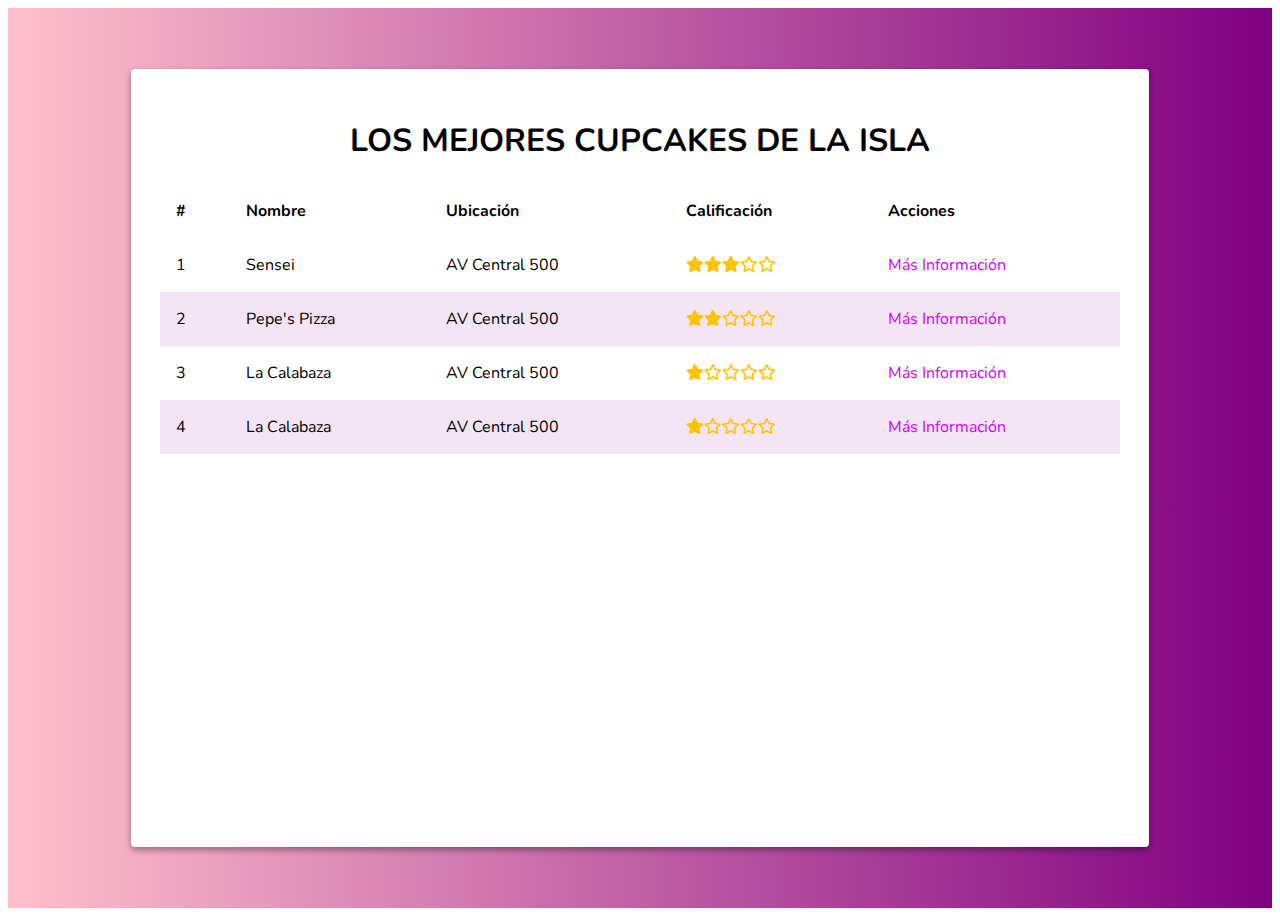
<file: boletines/index.html>
<!DOCTYPE html>
<html lang="es">
<head>
    <meta charset="UTF-8">
    <meta name="viewport" content="width=device-width, initial-scale=1.0">
    <title>Los mejores Cupcakes de la Isla</title>
    <link rel="preconnect" href="https://fonts.googleapis.com">
    <link rel="preconnect" href="https://fonts.gstatic.com" crossorigin>
    <link href="https://fonts.googleapis.com/css2?family=Nunito:ital,wght@0,200..1000;1,200..1000&display=swap" rel="stylesheet">
    <link rel="stylesheet" href="https://necolas.github.io/normalize.css/8.0.1/normalize.css">
    <link rel="stylesheet" href="https://cdnjs.cloudflare.com/ajax/libs/font-awesome/6.5.1/css/all.min.css">
    <link rel="stylesheet" href="./assets/css/main.css">
    <link rel="stylesheet" href="https://cdnjs.cloudflare.com/ajax/libs/animate.css/4.1.1/animate.min.css">
</head>
<body>
    <div class="container">
        <div class="content animate__animated animate__fadeInDown">
            <header>
                <h1 class="title">Los mejores Cupcakes de la Isla</h1>
            </header>
            <table class="table">
                <thead>
                    <th>#</th>
                    <th>Nombre</th>
                    <th>Ubicación</th>
                    <th>Calificación</th>
                    <th>Acciones</th>
                </thead>
                <tbody>
                    <tr>
                        <td>1</td>
                        <td>Sensei</td>
                        <td>AV Central 500</td>
                        <td><i class="fa-solid fa-star"></i><i class="fa fa-star"></i><i class="fa fa-star"></i><i class="fa-regular fa-star"></i><i class="fa-regular fa-star"></i></td>
                        <td><a href="./restaurantes/sensei.html">Más Información</a></td>
                    </tr>
                    <tr>
                        <td>2</td>
                        <td>Pepe's Pizza</td>
                        <td>AV Central 500</td>
                        <td><i class="fa fa-star"></i><i class="fa fa-star"></i><i class="fa-regular fa-star"></i><i class="fa-regular fa-star"></i><i class="fa-regular fa-star"></i></td>
                        <td><a href="./restaurantes/sensei.html">Más Información</a></td>
                    </tr>
                    <tr>
                        <td>3</td>
                        <td>La Calabaza</td>
                        <td>AV Central 500</td>
                        <td><i class="fa fa-star"></i><i class="fa-regular fa-star"></i><i class="fa-regular fa-star"></i><i class="fa-regular fa-star"></i><i class="fa-regular fa-star"></i></td>
                        <td><a href="./restaurantes/sensei.html">Más Información</a></td>
                    </tr>
                    <tr>
                        <td>4</td>
                        <td>La Calabaza</td>
                        <td>AV Central 500</td>
                        <td><i class="fa fa-star"></i><i class="fa-regular fa-star"></i><i class="fa-regular fa-star"></i><i class="fa-regular fa-star"></i><i class="fa-regular fa-star"></i></td>
                        <td><a href="./restaurantes/sensei.html">Más Información</a></td>
                    </tr>
                </tbody>
            </table>
        </div>
    </div>
    <script src="./javascript/main.js"></script>
</body>
</html>
</file>
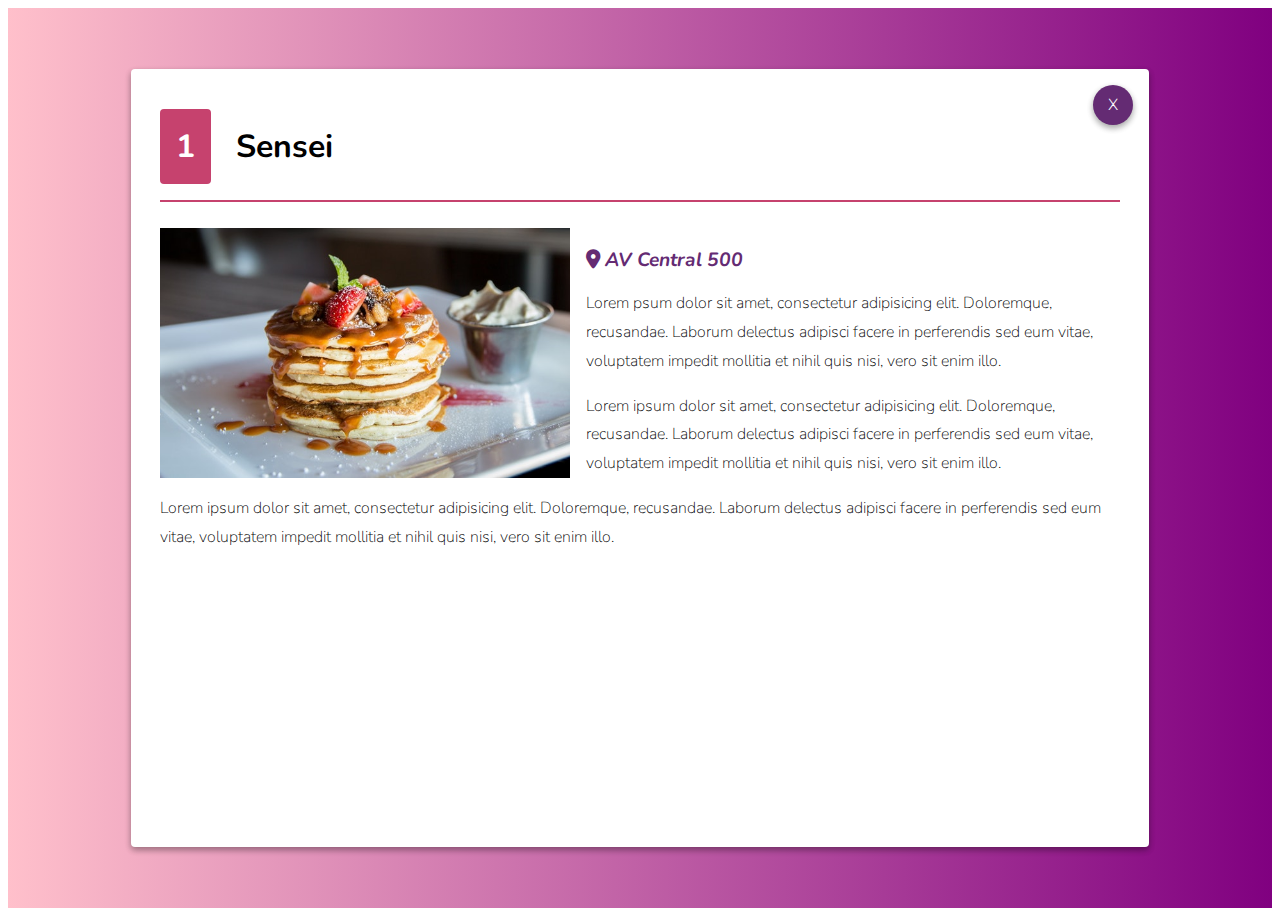
<file: boletines/restaurantes/sensei.html>
<!DOCTYPE html>
<html lang="es">
<head>
    <meta charset="UTF-8">
    <meta name="viewport" content="width=device-width, initial-scale=1.0">
    <title>Los mejores Cupcakes de la Isla</title>
    <link rel="preconnect" href="https://fonts.googleapis.com">
    <link rel="preconnect" href="https://fonts.gstatic.com" crossorigin>
    <link href="https://fonts.googleapis.com/css2?family=Nunito:ital,wght@0,200..1000;1,200..1000&display=swap" rel="stylesheet">
    <link rel="stylesheet" href="https://necolas.github.io/normalize.css/8.0.1/normalize.css">
    <link rel="stylesheet" href="https://cdnjs.cloudflare.com/ajax/libs/font-awesome/6.5.1/css/all.min.css">
    <link rel="stylesheet" href="../assets/css/main.css">
    <link rel="stylesheet" href="https://cdnjs.cloudflare.com/ajax/libs/animate.css/4.1.1/animate.min.css">
</head>
<body>
    <div class="container">
        <div class="content animate__animated animate__fadeInDown">
            <div class="actions">
                <a href="../index.html" class="close">
                    <span>X</span>
                </a>
            </div>
            <header>
                <h2 class="title-item">
                    <span class="position">1</span>
                    Sensei
                </h2>
            </header>
            <section>
                <img src="../assets/images/cubano.jpg" class="main-image" alt="Deliciosos Hot Cakes">
                <div class="text">
                    <address class="address">
                        <i class="fa-solid fa-location-dot"></i>
                        AV Central 500
                    </address>
                    <p class="paragraph">Lorem psum dolor sit amet, consectetur adipisicing elit. Doloremque, recusandae. Laborum delectus adipisci facere in perferendis sed eum vitae, voluptatem impedit mollitia et nihil quis nisi, vero sit enim illo.</p>
                    <p class="paragraph">Lorem ipsum dolor sit amet, consectetur adipisicing elit. Doloremque, recusandae. Laborum delectus adipisci facere in perferendis sed eum vitae, voluptatem impedit mollitia et nihil quis nisi, vero sit enim illo.</p>
                    <p class="paragraph">Lorem ipsum dolor sit amet, consectetur adipisicing elit. Doloremque, recusandae. Laborum delectus adipisci facere in perferendis sed eum vitae, voluptatem impedit mollitia et nihil quis nisi, vero sit enim illo.</p>
                </div>
            </section>
        </div>
    </div>
    <script src="../javascript/main.js"></script>
</body>
</html>
</file>
<file: boletines/assets/css/main.css>
html{
    margin: 0;
    font-family: "Nunito", sans-serif;
}

.title{
    text-transform: uppercase;
    /* alinear el texto al centro, dentro de una caja inline */
    text-align: center;
}

.container{
    background: #800080;  /* fallback for old browsers */
    background: -webkit-linear-gradient(to right, #ffc0cb, #800080);  /* Chrome 10-25, Safari 5.1-6 */
    background: linear-gradient(to right, #ffc0cb, #800080); /* W3C, IE 10+/ Edge, Firefox 16+, Chrome 26+, Opera 12+, Safari 7+ */
    height: 100vh;
    display: flex;
    align-items: center;
    justify-content: center;
}

.content{
    max-width: 960px;
    width: 100%;
    height: 80vh;
    background-color: #fff;
    padding: 1em;
    box-shadow: 0 3px 6px rgba(0, 0, 0, 0.16), 0 3px 6px rgba(0, 0, 0, 0.23);
    border-radius: 4px;
    /* defino el padre del componente que quiero manipular */
    position: relative;
    overflow: scroll;
    /* overflow-y: scroll;
    overflow-x: hidden; */
}

th{
    display: none;
}

.actions{
    /* defino su posicion absoluto referente al padre del componente */
    position: absolute;
    top: 1em;
    right: 1em;
}

.close{
    height: 40px;
    width: 40px;
    color: white;
    border-radius: 50%;
    background-color: #642B73;
    display: inline-block;
    /* agrego una sombra en el boton de cierre de la página */
    box-shadow: 0 3px 6px rgba(0, 0, 0, 0.16), 0 3px 6px rgba(0, 0, 0, 0.23);
    font-weight: 300;
    /* defino el puntero de la manito */
    cursor: pointer;
    /* defino que el contenido se centre con display flex */
    display: flex;
    align-items: center;
    justify-content: center;
}

.paragraph{
    line-height: 1.8em;
    font-weight: 200;
}

.fa-star, .fa-regular{
    color: #ffc400;
}

a{
    text-decoration: none;
    color: #d500f9;
}

img{
    max-width: 100%;
}

a:hover{
    opacity: 0.5;
}

.table{
    width: 100%;
    border-spacing: 0;
}

.table td, .table th{
    padding: 1em;
    text-align: left;
}

.table tr:nth-child(even){ background-color: #f3e5f5; }

.title-item{
    border-bottom: solid 2px #C6426E;
    padding-bottom: 1em;
    font-size: 2em;
}

.address{
    font-weight: bold;
    color: #642B73;
    font-size: 1.2em;
    margin-top: 1em;
    /* hay que modificar el displar, xq el display inline no respeta los margenes */
    display: inline-block;
}

.main-image{
    float: left;
    margin-right: 1em;
    height: 250px;
}

.position{
    background-color: #C6426E;
    color: white;
    padding: 0.5em;
    border-radius: 4px;
    margin-right: 0.5em;
}

@media (max-width: 600px){
    th{display: none;}
    /* par partir la tabla */
    td{
        display: block;
        width: 100%;
    }
    /* establesco que el primer dato sea mas relevante que el resto */
    td:nth-of-type(1){
        font-size: 1.5em;
        font-weight: bold;
        color: #642B73;
    }
}

@media (min-width: 960px){
    td{
        display: table-cell;
    }
    th{
        width: auto;
        display: table-cell;
    }

    td:nth-of-type(1){
        font-size: 1em;
    }

    .content{
        padding: 1.8em;
    }
}

@media (max-height: 550px){
    .content{
        height: 500px;
    }
}

/* 
        PALETA
    Color Theme Swatches in Hex 
.Pastel-theme-with-orange-1-hex { color: #800080; }
.Pastel-theme-with-orange-2-hex { color: #550E55; }
.Pastel-theme-with-orange-3-hex { color: #D447D4; }
.Pastel-theme-with-orange-4-hex { color: #FF80FF; }
.Pastel-theme-with-orange-5-hex { color: #FFAAFF; }

*/
</file>
